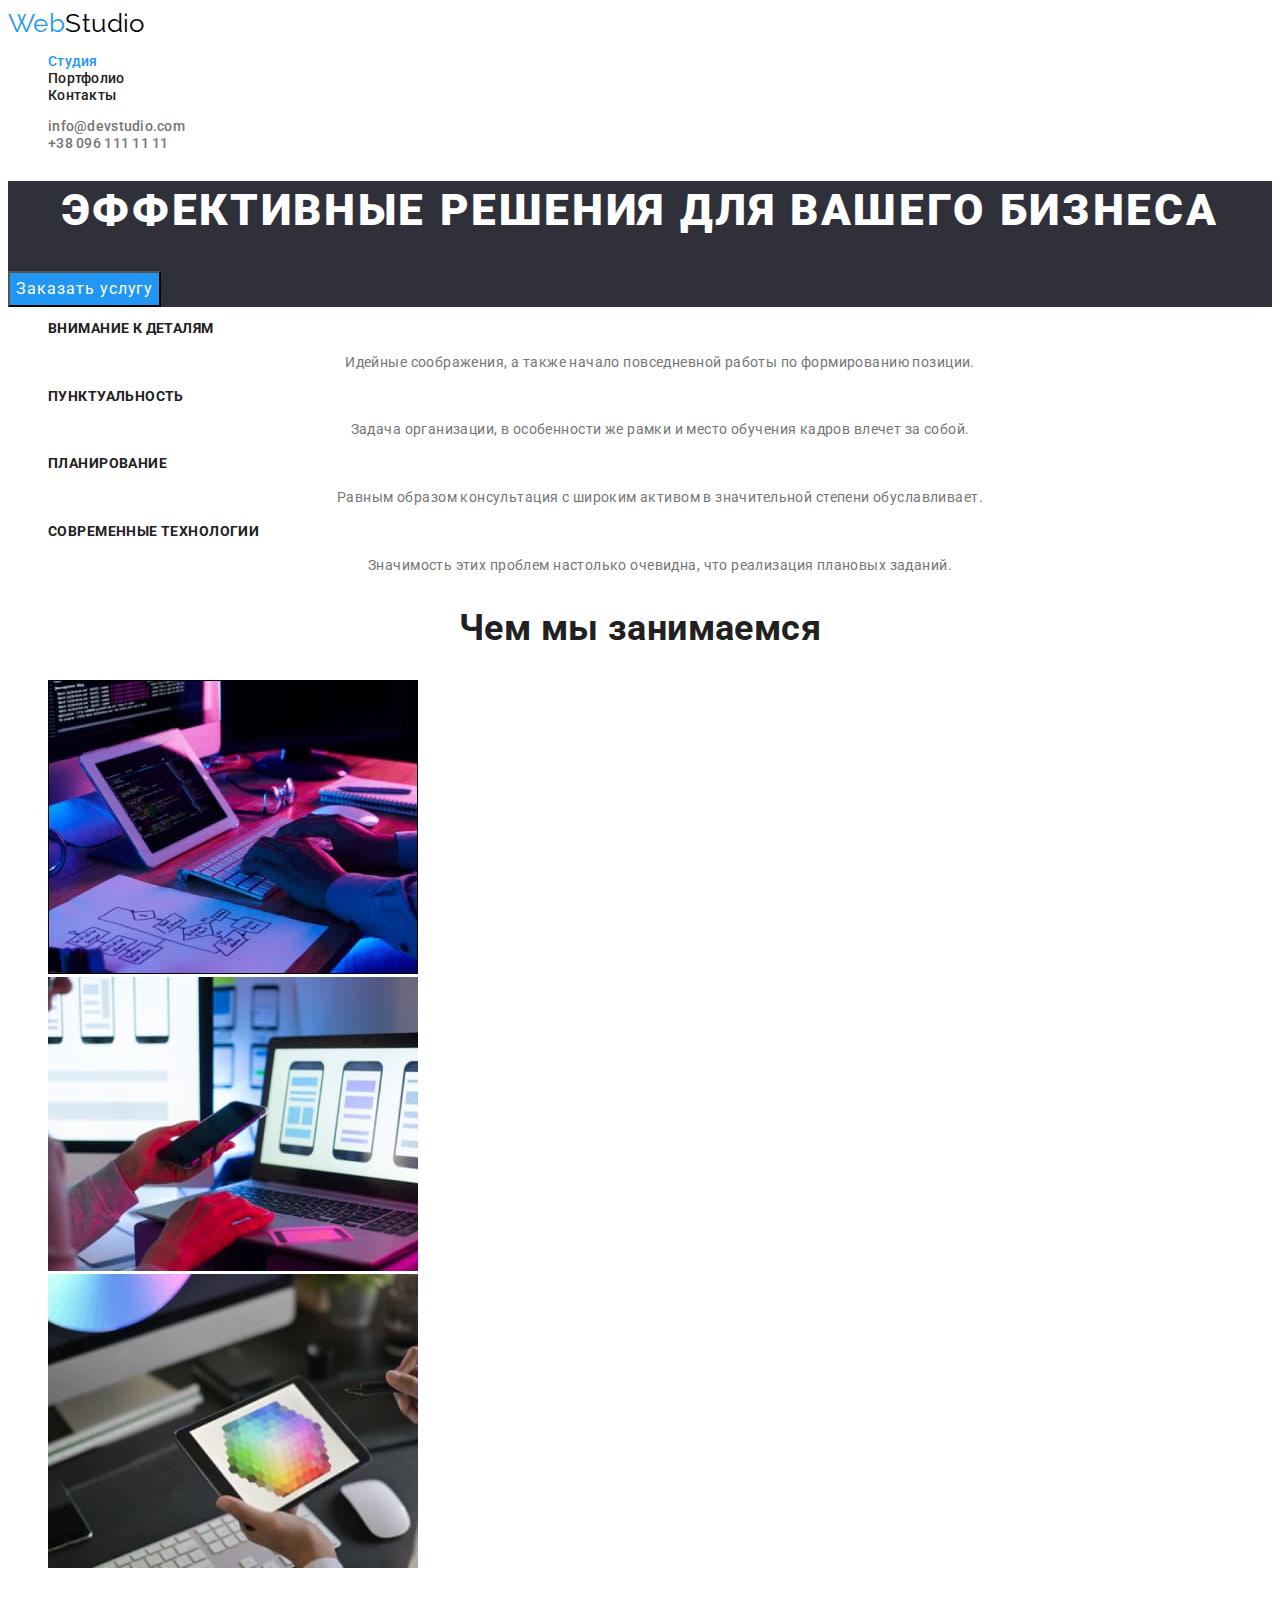
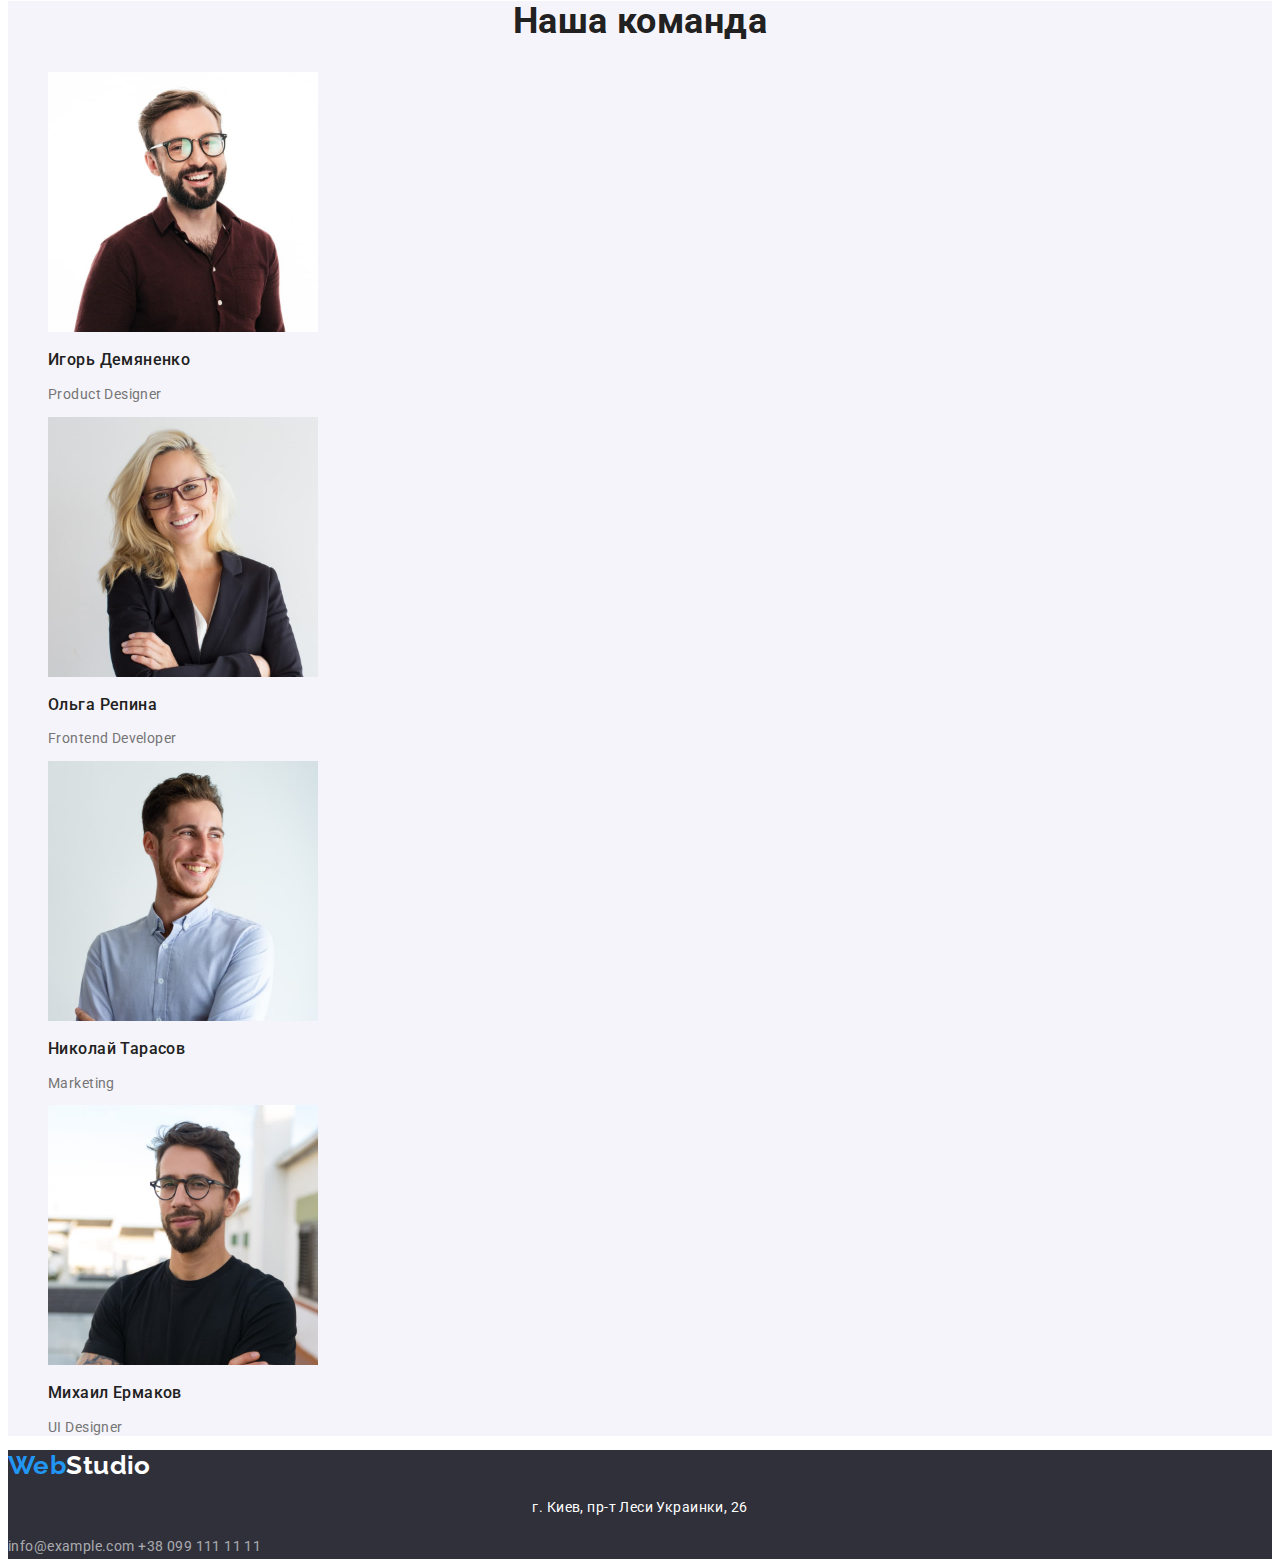
<file: index.html>
<!DOCTYPE html>
<html lang="ru">
  <head>
    <meta charset="UTF-8" />
    <meta http-equiv="X-UA-Compatible" content="IE=edge" />
    <meta name="viewport" content="width=device-width, initial-scale=1.0" />
    <link rel="preconnect" href="https://fonts.googleapis.com">
    <link rel="preconnect" href="https://fonts.gstatic.com" crossorigin>
    <link href="https://fonts.googleapis.com/css2?family=Raleway:wght@700&family=Roboto:wght@400;500;700;900&display=swap" rel="stylesheet">
    <title>WebStudio</title>
    <link rel="stylesheet" href="./css/styles.css" />
  </head>
  <body>
    <!--Шапка сайта-->
    <header class="header">
      <nav class="nav">
        <a class="header-logo" href="./index.html"><span>Web</span>Studio</a>
        <ul class="nav-list">
          <li><a class="nav-link current" href="./index.html">Студия</a></li>
          <li><a class="nav-link" href="./portfolio.html">Портфолио</a></li>
          <li><a class="nav-link" href="">Контакты</a></li>
        </ul>
      </nav>
      <ul class="nav-list">
        <li><a class="nav-contact" href="mailto:info@example.com">info@devstudio.com</a></li>
        <li><a class="nav-contact" href="tel:+380961111111">+38 096 111 11 11</a></li>
      </ul>
    </header>
    <main>
      <!--Герой-->
      <section class="hero">
        <h1 class="hero-title">Эффективные решения для вашего бизнеса</h1>
        <button class="hero-button" type="button">Заказать услугу</button>
      </section>
      <!--Достоинства-->
      <section class="feature">
        <h2>Наши достоинства</h2>
        <ul>
          <li>
            <h3 class="feature-title title">Внимание к деталям</h3>
            <p class="feature-text text">Идейные соображения, а также начало повседневной работы по формированию позиции.</p>
          </li>
          <li>
            <h3 class="feature-title title">Пунктуальность</h3>
            <p class="feature-text text">
              Задача организации, в особенности же рамки и место обучения кадров влечет за собой.
            </p>
          </li>
          <li>
            <h3 class="feature-title title">Планирование</h3>
            <p class="feature-text text">
              Равным образом консультация с широким активом в значительной степени обуславливает.
            </p>
          </li>
          <li>
            <h3 class="feature-title title">Современные технологии</h3>
            <p class="feature-text text">Значимость этих проблем настолько очевидна, что реализация плановых заданий.</p>
          </li>
        </ul>
      </section>
      <!--Деятельность-->
      <section class="performance
      ">
        <h2 class="performance-title">Чем мы занимаемся</h2>
        <ul>
          <li><img src="./images/general/box1.jpg" alt="Проектырование" width="370" /></li>
          <li><img src="./images/general/box2.jpg" alt="Моделирование" width="370" /></li>
          <li><img src="./images/general/box3.jpg" alt="Оформление" width="370" /></li>
        </ul>
      </section>
      <!--Команда-->
      <section class="team">
        <h2 class="team-title title">Наша команда</h2>
        <ul>
          <li>
            <img src="./images/general/Igor_Demyanenko.jpg" alt="Игорь Демяненко" width="270" />
            <h3 class="team-caption title">Игорь Демяненко</h3>
            <p class="team-text text">Product Designer</p>
          </li>
          <li>
            <img src="./images/general/Olga_Repina.jpg" alt="Ольга Репина" width="270" />
            <h3 class="team-caption title">Ольга Репина</h3>
            <p class="team-text text">Frontend Developer</p>
          </li>

          <li>
            <img src="./images/general/Nikolay_Tarasov.jpg" alt="Николай Тарасов" width="270" />
            <h3 class="team-caption title">Николай Тарасов</h3>
            <p class="team-text text">Marketing</p>
          </li>

          <li>
            <img src="./images/general/Mehael_Ermakov.jpg" alt="Михаил Ермаков" width="270" />
            <h3 class="team-caption title">Михаил Ермаков</h3>
            <p class="team-text text">UI Designer</p>
          </li>
        </ul>
      </section>
    </main>
    <!--Подвал-->
    <footer class="footer">
      <a class="footer-logo" href="./index.html"><span>Web</span>Studio</a>
      <address>
        <p class="footer-text">г. Киев, пр-т Леси Украинки, 26</p>
        <a class="footer-contact" href="mailto:info@example.com">info@example.com</a>
        <a class="footer-contact" href="tel:+380991111111">+38 099 111 11 11</a>
      </address>
    </footer>
  </body>
</html>
</file>
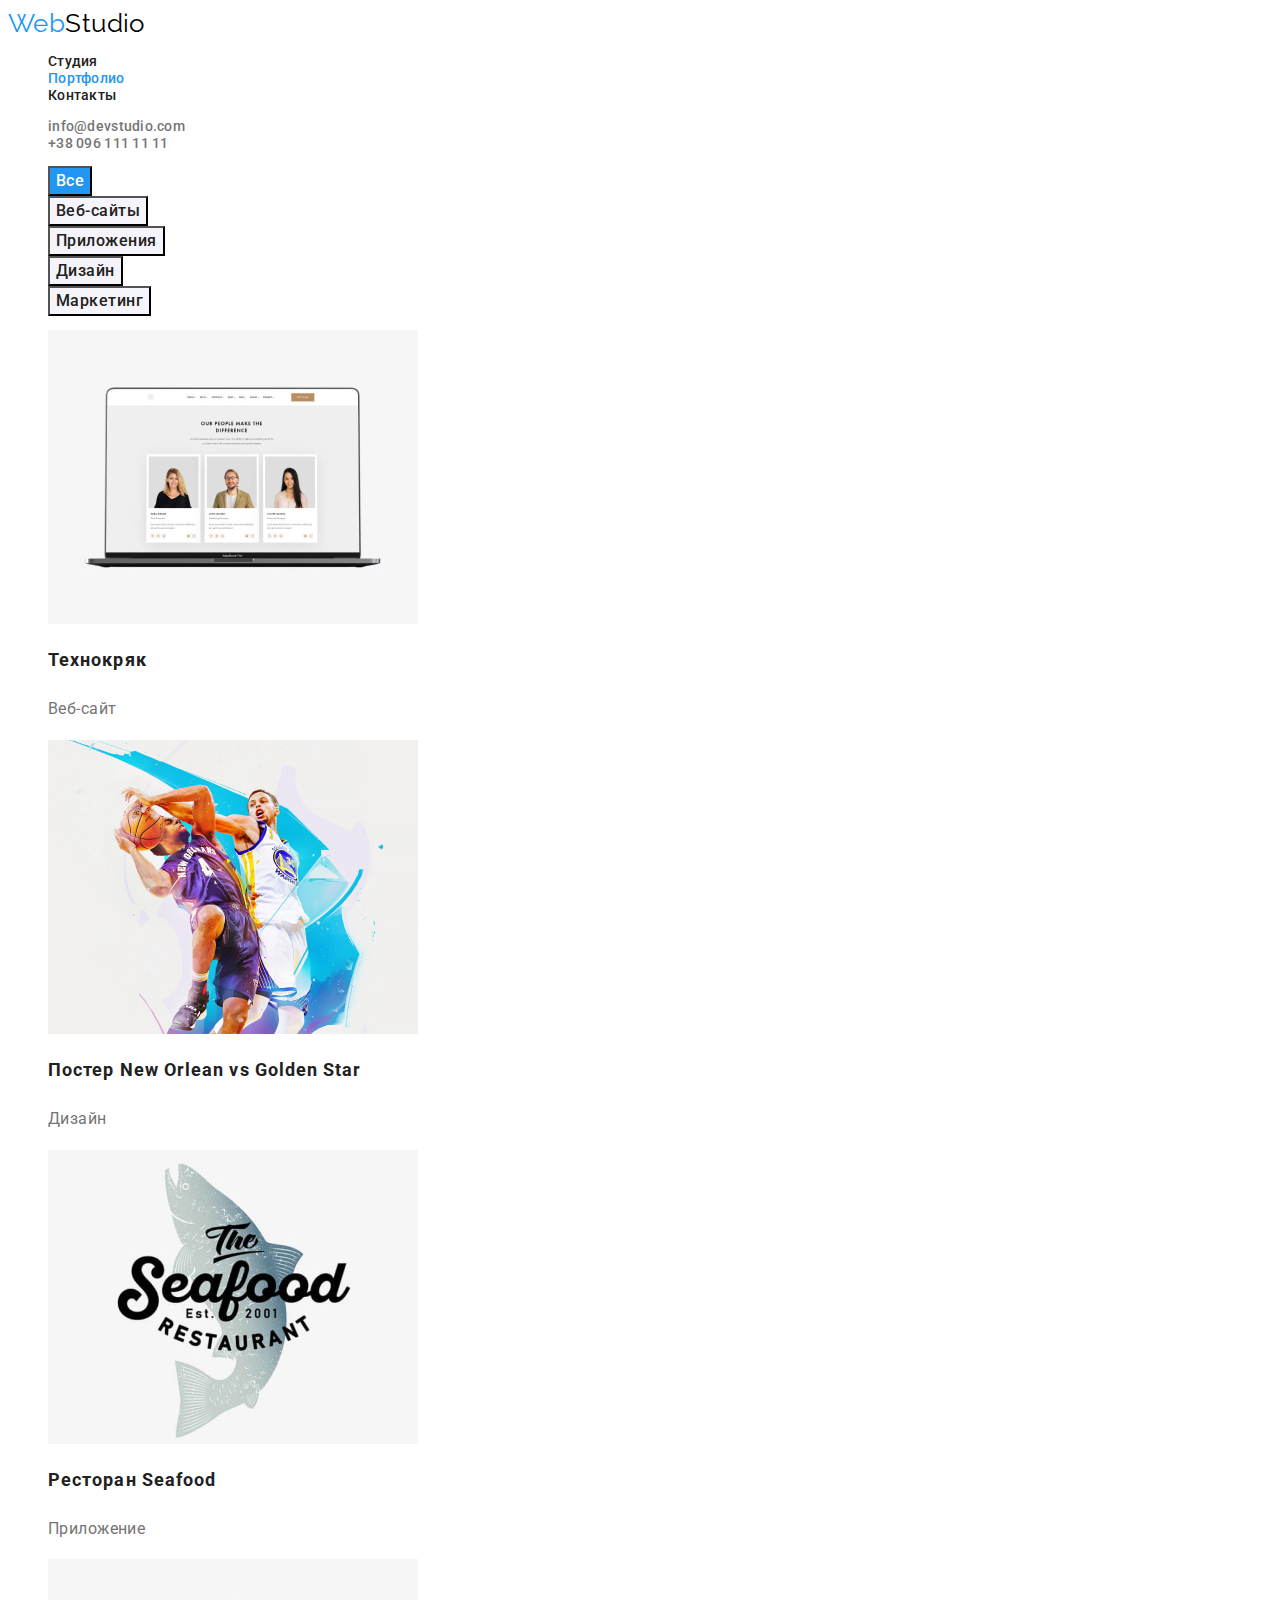
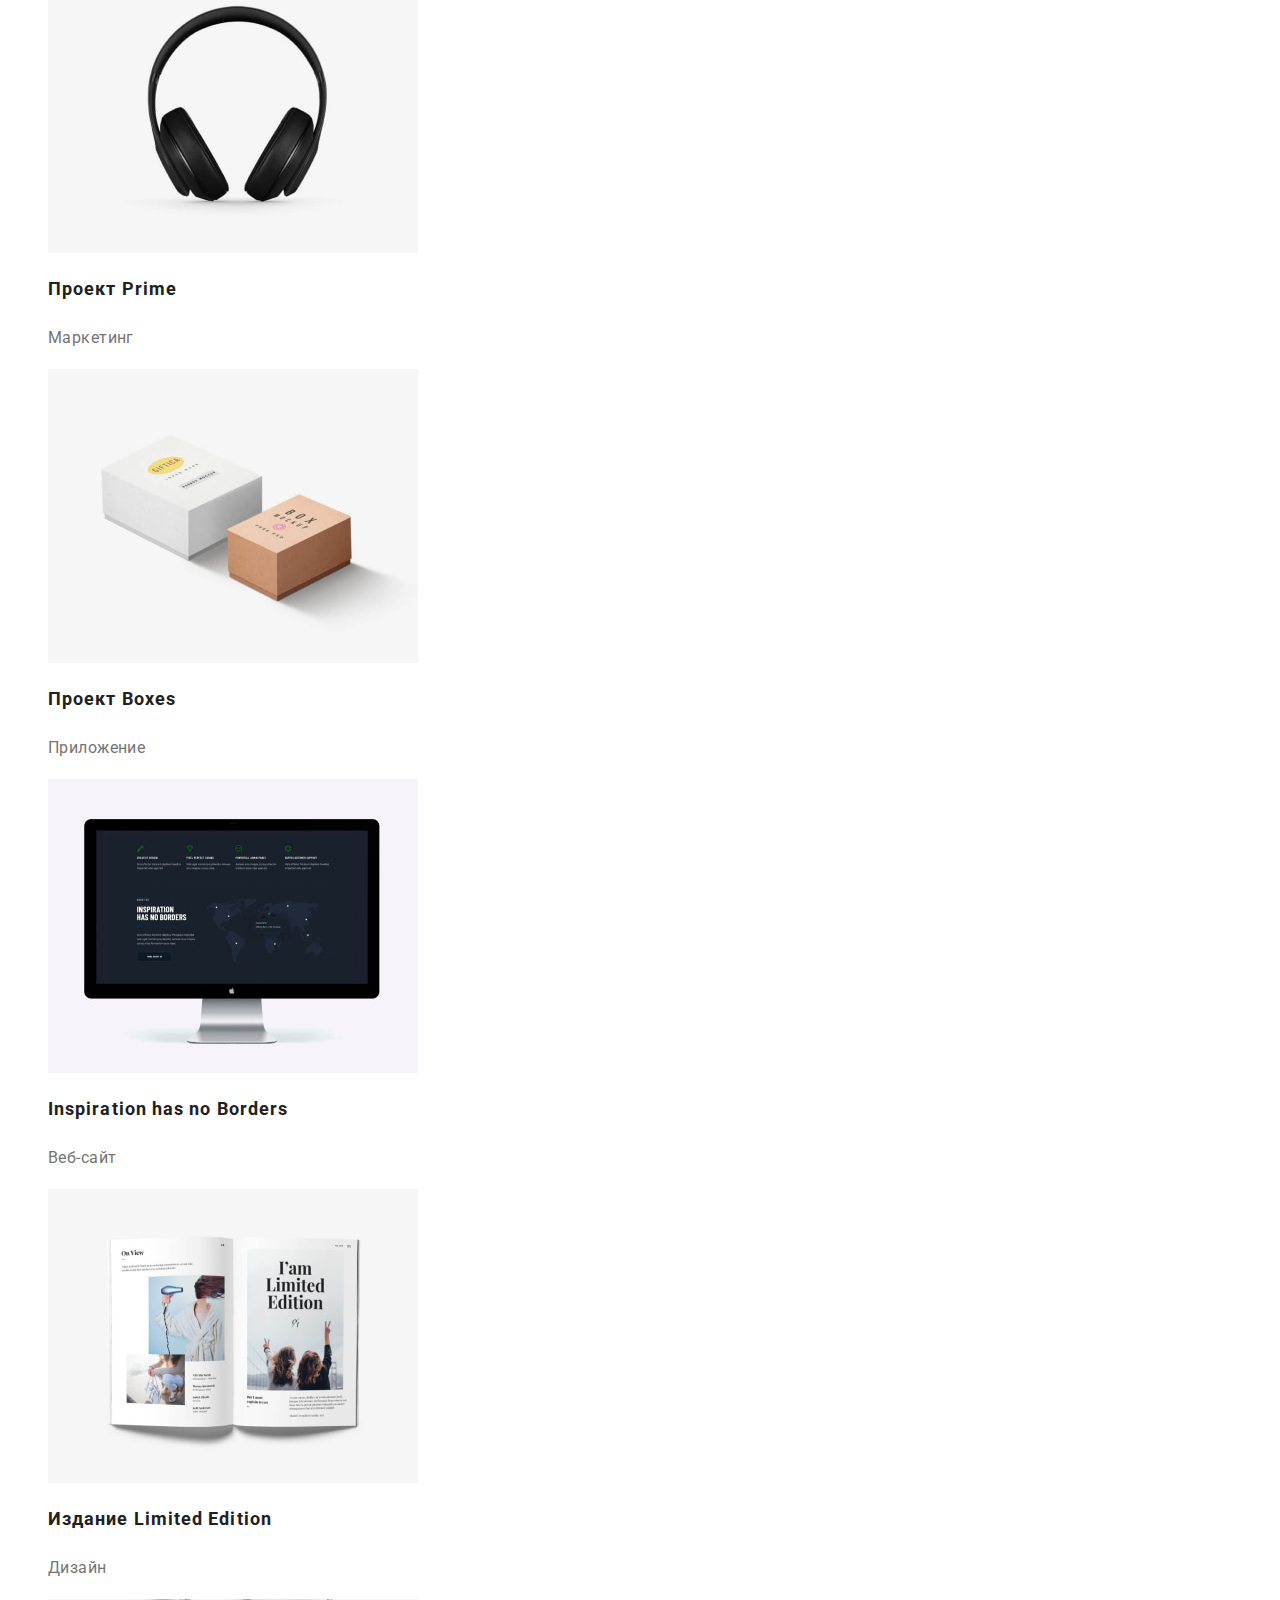
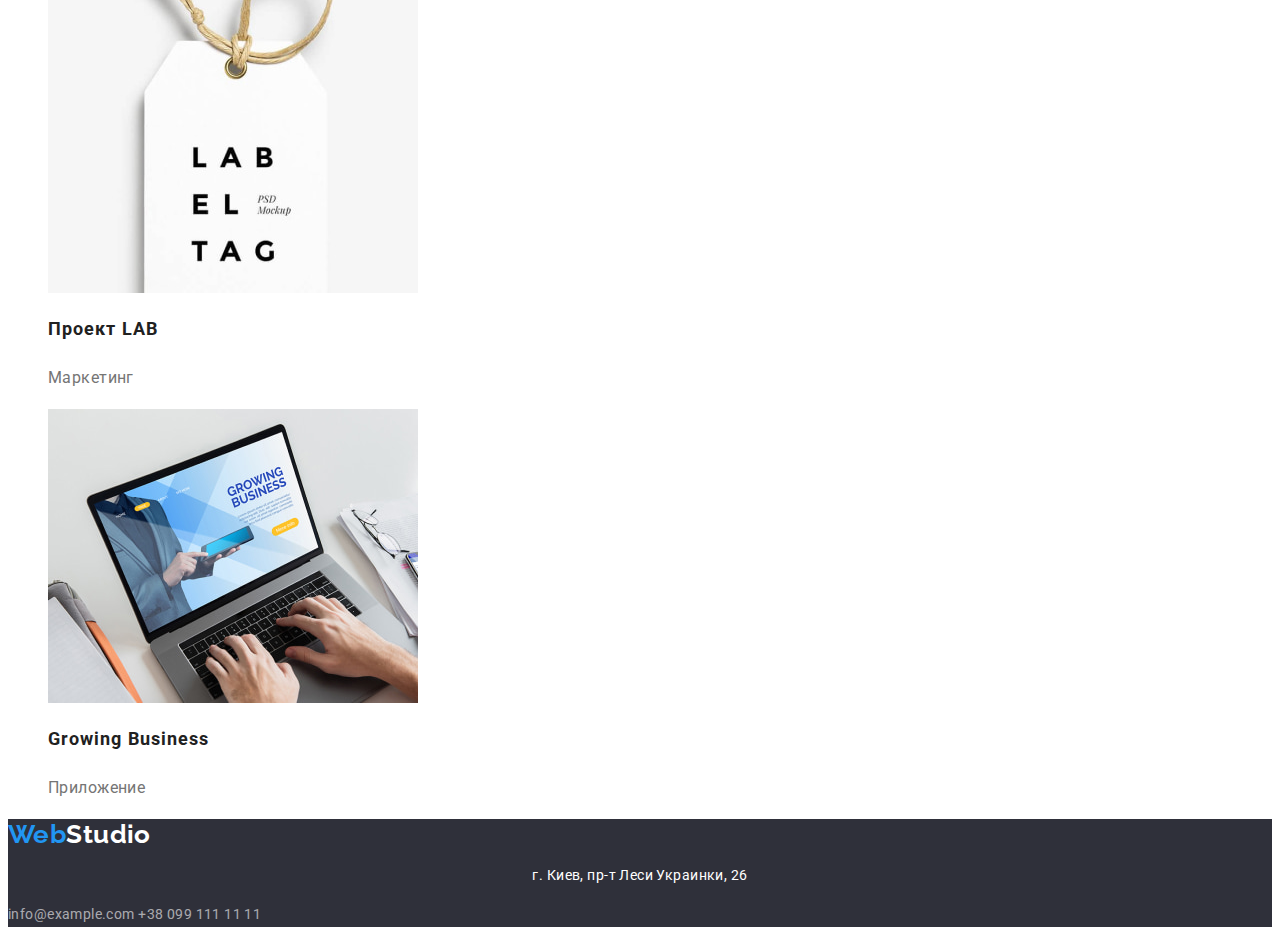
<file: portfolio.html>
<!DOCTYPE html>
<html lang="ru">
  <head>
    <meta charset="UTF-8" />
    <meta http-equiv="X-UA-Compatible" content="IE=edge" />
    <meta name="viewport" content="width=device-width, initial-scale=1.0" />
    <link rel="preconnect" href="https://fonts.googleapis.com">
    <link rel="preconnect" href="https://fonts.gstatic.com" crossorigin>
    <link href="https://fonts.googleapis.com/css2?family=Raleway:wght@700&family=Roboto:wght@400;500;700;900&display=swap" rel="stylesheet">
    <title>Портфолио</title>
    <link rel="stylesheet" href="./css/styles.css" />
  </head>
  <!--Шапка сайта-->
  <body>
    <header class="header">
      <nav class="nav">
        <a class="header-logo" href="./index.html"><span>Web</span>Studio</a>
        <ul class="nav-list">
          <li><a class="nav-link" href="./index.html">Студия</a></li>
          <li><a class="nav-link current" href="./portfolio.html">Портфолио</a></li>
          <li><a class="nav-link" href="">Контакты</a></li>
        </ul>
      </nav>
      <ul class="nav-list">
        <li><a class="nav-contact" href="mailto:info@example.com">info@devstudio.com</a></li>
        <li><a class="nav-contact" href="tel:+380961111111">+38 096 111 11 11</a></li>
      </ul>
    </header>
    <!--Портфолио-->
    <main>
      <section class="portfolio-page">
      <h1>Портфолио</h1>
      <ul class="filter-list">
        <li class="filter-item"><button class="filter-btn filter-current" type="button">Все</button></li>
        <li class="filter-item"><button class="filter-btn" type="button">Веб-сайты</button></li>
        <li class="filter-item"><button class="filter-btn" type="button">Приложения</button></li>
        <li class="filter-item"><button class="filter-btn" type="button">Дизайн</button></li>
        <li class="filter-item"><button class="filter-btn" type="button">Маркетинг</button></li>
      </ul>
      <ul class="portfolio-list">
        <a class="filter-link" href="">
        <li class="portfolio-item">
          <img src="./images/portfolio/website.jpg" alt="Веб-сайт" width="370" height="294" />
          <h2 class="portfolio-title">Технокряк</h2>
          <p class="portfolio-text text">Веб-сайт</p>
        </a>
        </li>
        <li class="portfolio-item">
          <a class="filter-link" href="">
          <img src="./images/portfolio/poster-no-vs-gs.jpg" alt="Два баскетболиста" height="294" />
          <h2 class="portfolio-title">Постер New Orlean vs Golden Star</h2>
          <p class="portfolio-text text">Дизайн</p>
          </a>
        </li>
        <li class="portfolio-item">
          <a class="filter-link" href="">
          <img
            src="./images/portfolio/seatood.jpg"
            alt="Логотип ресторана"
            width="370"
            height="294"
          />
          <h2 class="portfolio-title">Ресторан Seafood</h2>
          <p class="portfolio-text text">Приложение</p>
          </a>
        </li>
        <li class="portfolio-item">
          <a class="filter-link" href="">
          <img src="./images/portfolio/headphone.jpg" alt="Наушники" width="370" height="294" />
          <h2 class="portfolio-title">Проект Prime</h2>
          <p class="portfolio-text text">Маркетинг</p>
          </a>
        </li>
        <li class="portfolio-item">
          <a class="filter-link" href="">
          <img src="./images/portfolio/boxes.jpg" alt="Коробки" width="370" height="294" />
          <h2 class="portfolio-title">Проект Boxes</h2>
          <p class="portfolio-text text">Приложение</p>
          </a>
        </li>
        <li class="portfolio-item">
          <a class="filter-link" href="">
          <img
            src="./images/portfolio/pc.jpg"
            alt="Настольный комп'ютер"
            width="370"
            height="294"
          />
          <h2 class="portfolio-title">Inspiration has no Borders</h2>
          <p class="portfolio-text text">Веб-сайт</p>
          </a>
        </li>
        <li class="portfolio-item">
          <a class="filter-link" href="">
          <img src="./images/portfolio/book.jpg" alt="Книга" width="370" height="294" />
          <h2 class="portfolio-title">Издание Limited Edition</h2>
          <p class="portfolio-text text">Дизайн</p>
          </a>
        </li>
        <li class="portfolio-item">
          <a class="filter-link" href="">
          <img src="./images/portfolio/label.jpg" alt="Бирка" width="370" height="294" />
          <h2 class="portfolio-title">Проект LAB</h2>
          <p class="portfolio-text text">Маркетинг</p>
          </a>
        </li>
        <li class="portfolio-item">
          <a class="filter-link" href="">
          <img src="./images/portfolio/laptop.jpg" alt="Ноутбук" width="370" height="294" />
          <h2 class="portfolio-title">Growing Business</h2>
          <p class="portfolio-text text">Приложение</p>
          </a>
        </li>
      </ul>
    </main>
      </section>
    <!--Подвал-->
    <footer class="footer">
      <a class="footer-logo" href="./index.html"><span>Web</span>Studio</a>
      <address>
        <p class="footer-text">г. Киев, пр-т Леси Украинки, 26</p>
        <a class="footer-contact" href="mailto:info@example.com">info@example.com</a>
        <a class="footer-contact" href="tel:+380991111111">+38 099 111 11 11</a>
      </address>
    </footer>
  </body>
</html>
</file>
<file: css/styles.css>
:root {
    --accent-color: #2196F3;
    --primary-text-color: #212121;
    --secondary-text-color: #757575;
    --primary-white-color: #FFFFFF;
    --footer-contact-color:rgba(255, 255, 255, 0.6);
    --logo-black:#000000;
    --hero-footer-bg-color: #2F303A;
    --hero-btn-color-accent:#188CE8;
    --secondary-bg-color:#F5F4FA;
} 
body{
    font-family: Roboto, sans-serif;
    letter-spacing: 0.03em;
    font-size: 14px;
    color: var(--primary-text-color);
    background-color: var(--primary-white-color);
}
a{
    text-decoration: none;
}
ul, ol{
    list-style-type: none;
}
.text{
    color:var(--secondary-text-color);
}
.title{
    color: var(--primary-text-color);
    font-weight: 700;
}
        /* Шапка сайта */
.header{
    
}
.header-logo{
    color: var(--logo-black);
    font-family: Raleway, serif;
    font-size: 26px;
    line-height: 1.2;
}
.header-logo > span{
    color: var(--accent-color);
}
.nav-link{
    color: var(--primary-text-color);
    font-weight: 500;
    letter-spacing: 0.02em;
    line-height: 1.14;
}
.current{
    color: var(--accent-color);
}
.nav-link:hover,
.nav-link:focus{
    color: var(--accent-color);
}
.nav-contact{
    color: var(--secondary-text-color);
    font-weight: 500;
    letter-spacing: 0.02em;
    line-height: 1.14;
}
.nav-contact:hover,
.nav-contact:focus{
    color: var(--accent-color);
}

        /* Герой */
.hero{
    background-color: var(--hero-footer-bg-color);
    color: var(--primary-white-color);
}
.hero-title{
    font-weight: 900;
    letter-spacing: 0.06em;
    font-size: 44px;
    line-height: 1.36;
    text-align: center;
    text-transform: uppercase;
}
.hero-button{
    color: var(--primary-white-color); 
    background-color: var(--accent-color);
    font-family: Roboto, sans-serif;
    font-size: 16px;
    font-weight: 400;
    line-height: 1.87;
    cursor: pointer;

    display: flex;
    align-items: center;
    text-align: center;
    letter-spacing: 0.06em;
}
.hero-button:hover{
    background-color: var(--hero-btn-color-accent);
}
        /* Достоинства */
.feature > h2{
    display: none;
}
 .feature-title{
    line-height: 1.14;
    text-transform: uppercase;
    font-size: 14px;
}
.feature-text{
    text-align: center;
    line-height: 1.71;
} 

        /* Деятельность */
.performance-title{
    font-size: 36px;
    line-height: 1.16;
    text-align: center;
}

        /* Команда */
.team{
    background-color: var(--secondary-bg-color);
}
.team-title{
    font-size: 36px;
    line-height: 1.16;
    text-align: center;
}
.team-text{
    line-height: 1.18;
}
.team-caption{
    font-weight: 500;
    font-size: 16px;
    line-height: 1.18;
}
        /* Подвал */
.footer{
    background-color: var(--hero-footer-bg-color); 
    
}
.footer-logo{
    color: var(--primary-white-color);
    font-family: Raleway, serif;
    font-weight: 700;
    font-size: 26px;
    line-height: 1.19;
}
.footer-logo > span{
    color: var(--accent-color);

}
.footer-text{
    color: var(--primary-white-color);
    line-height: 1.85;
    text-align: center;
    font-style: normal;
}
.footer-contact{
    color: var(--footer-contact-color);
    line-height: 1.71;
    text-align: center;
    font-style: normal;
}
.footer-contact:hover,
.footer-contact:focus{
    color: var(--accent-color);
}
/* Страница Портфолио */
.portfolio-page > h1{
    display: none;
}
.portfolio-page{
}
.filter-list{
}
.filter-item{
}
.filter-btn{
    color: var(--primary-text-color);
    background-color: var(--secondary-bg-color);
    font-family: Roboto, sans-serif;
    font-style: normal;
    font-weight: 500;
    font-size: 16px;
    line-height: 1.5;
    cursor: pointer;

    text-align: center;
    letter-spacing: 0.03em;
}
.filter-btn:hover,
.filter-btn:focus{
    color: var(--primary-white-color);
    background-color: var(--accent-color);
}
.filter-current{
    color: var(--primary-white-color);
    background-color: var(--accent-color);
}
.portfolio-list{}
.portfolio-item{}
.portfolio-title{
    color: var(--primary-text-color);
    font-size: 18px;
    line-height: 2;
    letter-spacing: 0.06em;
}
.portfolio-text{
    font-size: 16px;
    font-weight: 400;
    line-height: 1.87;
}
</file>
